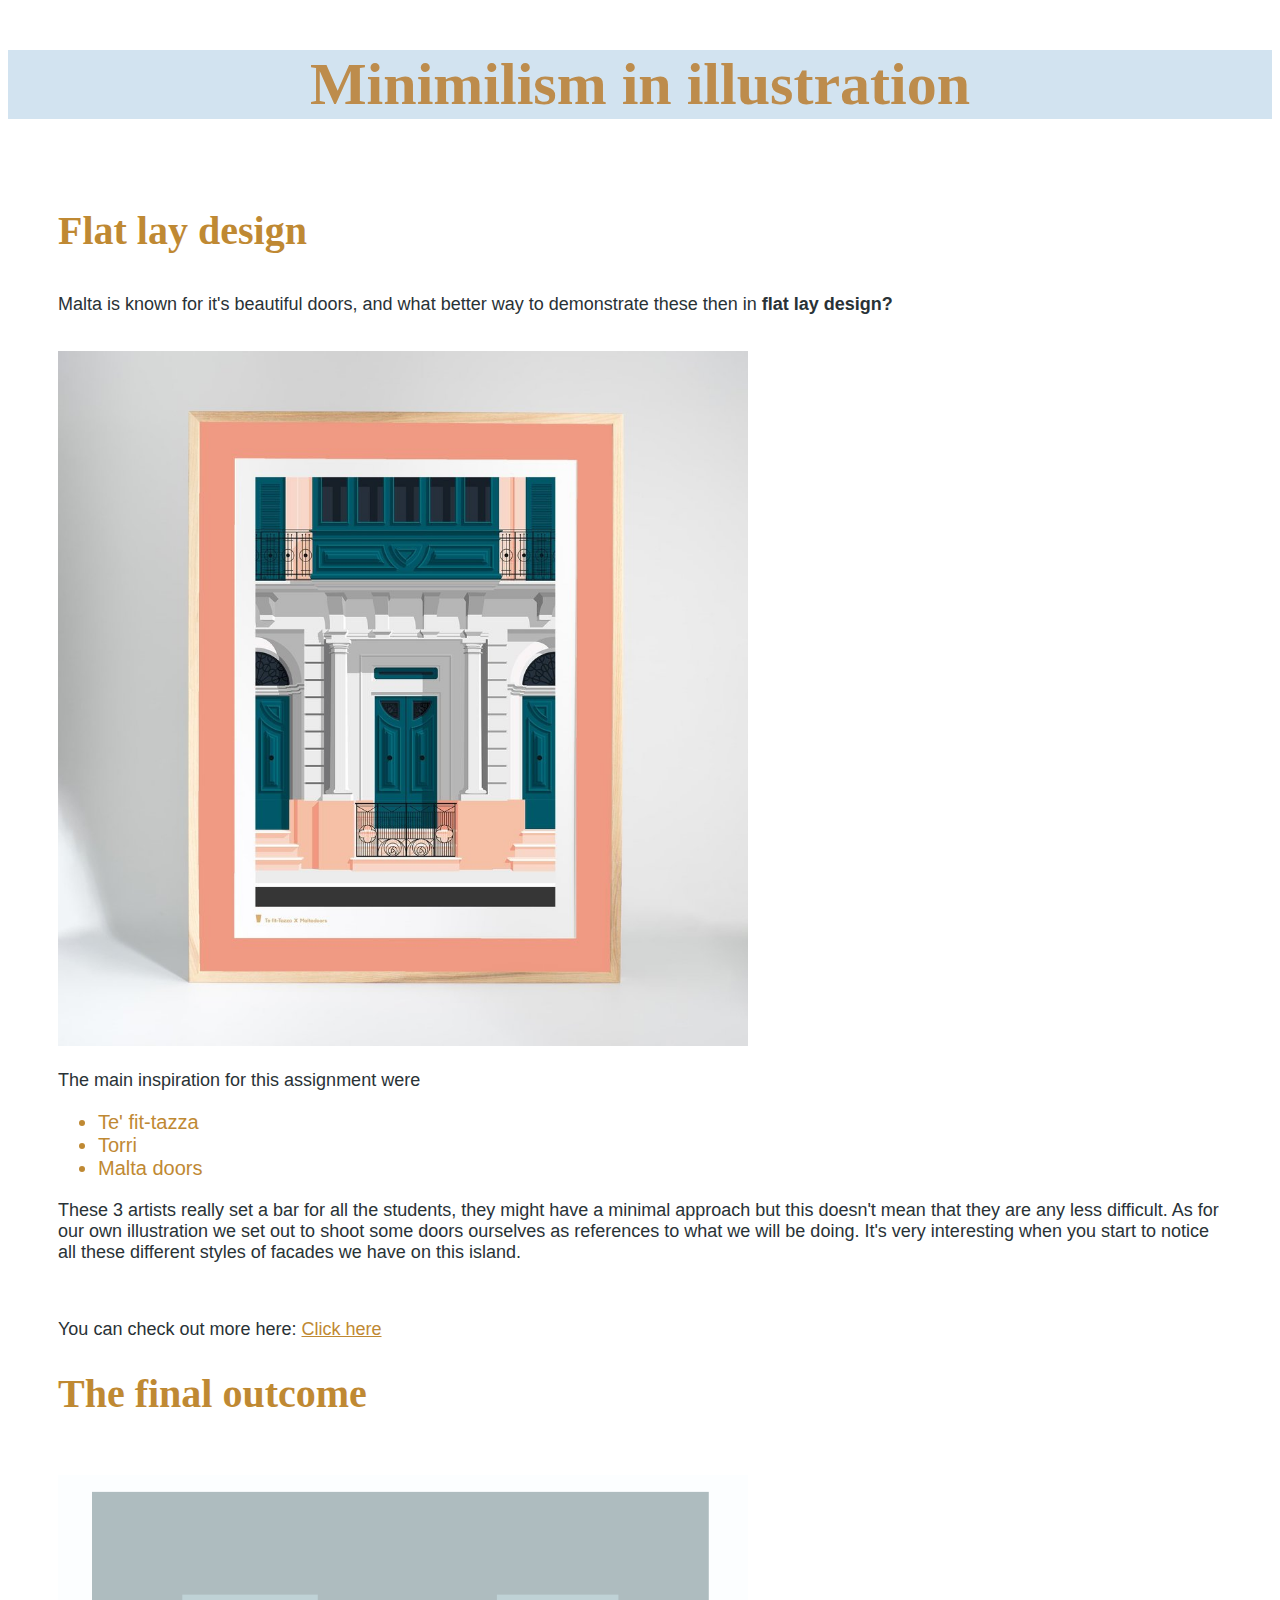
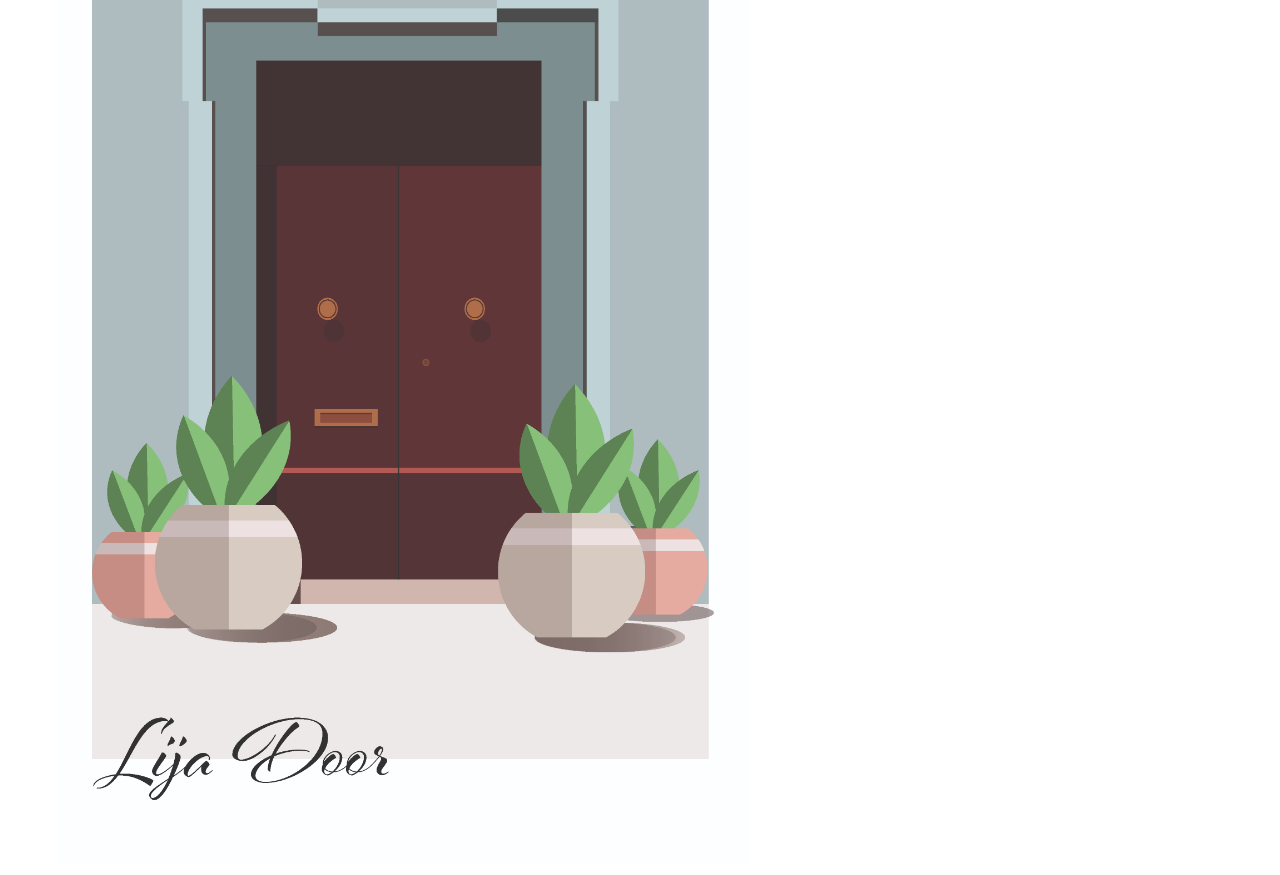
<file: Assignment.html>
<!DOCTYPE html>
<html lang="en">
<head>
    <meta charset="UTF-8">
    <meta http-equiv="X-UA-Compatible" content="IE=edge">
    <meta name="viewport" content="width=device-width, initial-scale=1.0">
    <title>Document</title>
    <link rel="stylesheet" href="Styling.css">


</head>
<h1> <strong>Minimilism in illustration</strong></h1>
<br> 

<h3>Flat lay design</h3>

<p>Malta is known for it's beautiful doors, and what better way to 
    demonstrate these then in <strong>flat lay design?</strong> 
</p>
<br>
<img src="Door1.jpg"> 
<br>
    <p>The main inspiration for this assignment were</p>

<ul>
    <li>Te' fit-tazza</li>
    <li>Torri</li>
    <li>Malta doors</li>
</ul>



<p>These 3 artists really set a bar for all the students, they might have a minimal approach but this doesn't mean that 
    they are any less difficult. As for our own illustration we set out to shoot some doors ourselves as references to what
we will be doing. It's very interesting when you start to notice all these different styles of facades 
we have on this island.</p>
<br>
<p> You can check out more here: <a href="https://www.maltaillustrators.com">Click here</a></p> 

<H3>The final outcome</H3> 
<br>
<img src="door.jpg">



    
</body>
</html>
</file>
<file: Styling.css>
h1 {

    background-color: #d2e3f0;
color: #bd8c4c;
font-size: 60px;
margin-top: 50px;


text-align: center;

}

p {

    font-size: 18px;
    text-align: left;
margin-top: 20px;
margin-left: 50px;
margin-right: 50px;
font-family: -apple-system, BlinkMacSystemFont, 'Segoe UI', Roboto, Oxygen, Ubuntu, Cantarell, 'Open Sans', 'Helvetica Neue', sans-serif;
color:#293236;

}

img{

    width: 690px;
    margin-left: 50px;
    
}

h3{

    font-size: 40px;
    text-align: left;
    margin-top: 30px;
    margin-left: 50px;

    color:#bf8933;  

}

ul{

    margin-left: 50px;
    font-size: 20px;
    color: #bf8933;
    font-family: -apple-system, BlinkMacSystemFont, 'Segoe UI', Roboto, Oxygen, Ubuntu, Cantarell, 'Open Sans', 'Helvetica Neue', sans-serif;


}

a{
    color:#bf8933
}
</file>
